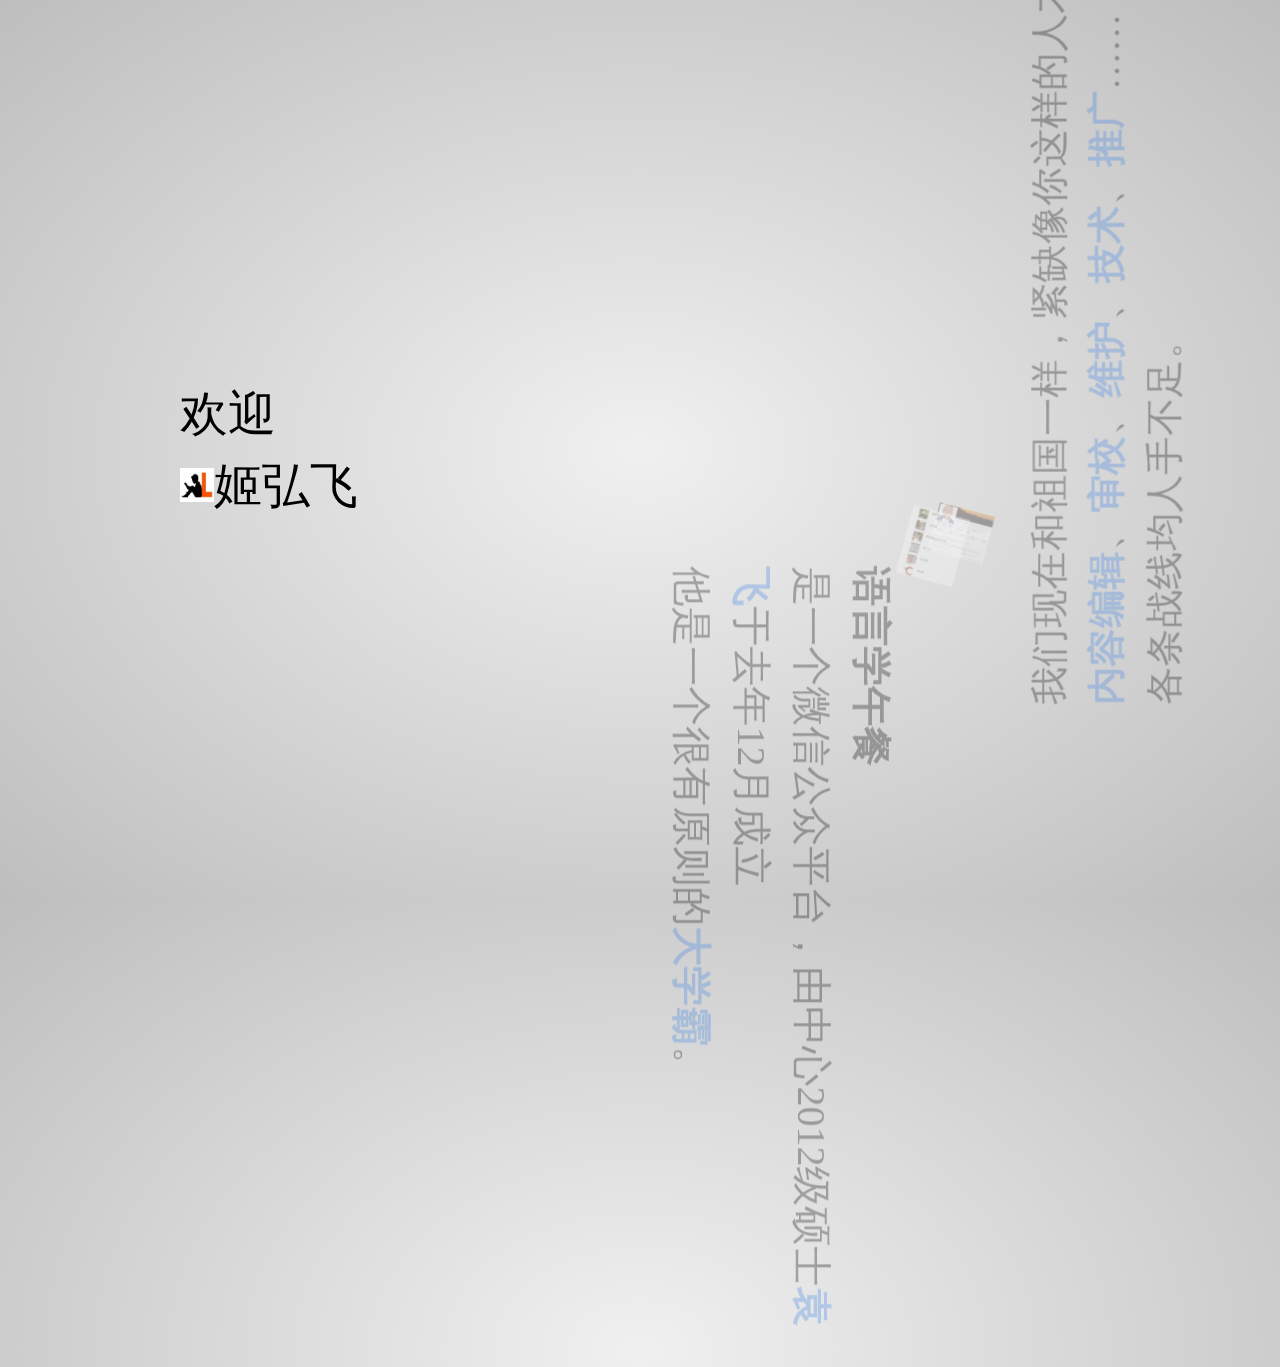
<file: index.html>
<!doctype html>


<html lang="en">
<head>
    <meta charset="utf-8" />
    <meta name="viewport" content="width=1024" />
    <meta name="apple-mobile-web-app-capable" content="yes" />
    <title>语言学午餐 招募 | by 姬弘飞</title>
    
    <meta name="description" content="9月2日上午，招募语言学午餐志愿者使用。" />
    <meta name="author" content="JI Hongfei" />

    <link href="http://fonts.googleapis.com/css?family=Open+Sans:regular,semibold,italic,italicsemibold|PT+Sans:400,700,400italic,700italic|PT+Serif:400,700,400italic,700italic" rel="stylesheet" />
    <link href="css/use.css" rel="stylesheet" />
    
    <link rel="shortcut icon" href="LL Logo.jpg" />
    <link rel="apple-touch-icon" href="LL Logo.jpg" />
</head>

<body class="impress-not-supported">
<div class="fallback-message">
    <p>Your browser <b>doesn't support the features required</b> by impress.js, so you are presented with a simplified version of this presentation.</p>
    <p>For the best experience please use the latest <b>Chrome</b>, <b>Safari</b> or <b>Firefox</b> browser.</p>
</div>

<div id="impress">

    <div id="welcome" class="step" data-x="0" data-y="0" data-z="0" data-scale="6">
        <p><font size="60px">欢迎</font></p>
        <p> <font size = "10px"><img src = "LL Logo.jpg" height="34" width="34" align="middle" />姬弘飞</font></p>
    </div>

    <div id="Ling-Lunch" class="step" data-x="850" data-y="3000" data-rotate="90" data-scale="5">
        <p><strong>语言学午餐</strong> <br/>
        是一个微信公众平台，由中心2012级硕士<span style="color:#337FE5"><strong>袁飞</strong></span>于去年12月成立 <br />
        他是一个很有原则的<span style="color:#337FE5"><strong>大学霸</strong></span>。
        </p>
    </div>

    <div id="readers" class="step" data-x="4400" data-y="2100" data-z="4000" data-rotate="180" data-scale="3">
        <p>读者总数
        <span class="scaling">8,344</span><br /><!--<span style="color:#337FE5"> 8,367</span>-->
        <img src="readers.png" title="Readers"/></p>

    </div>

    <div id="feng" class="step" data-x="2825" data-y="925" data-z="-3000" data-rotate="15" data-scale="1">
        <p><img src="figures.png" title="figures"></p>
    </div>


    <div id="figures" class="step" data-x="3525" data-y="925" data-z="-4500" data-rotate="15" data-scale="1">
        <p><img src="feng.png" title="Prof. Feng"></p>
    </div>

    
    <div id="jobs" class="step" data-x="3500" data-y="-850" data-z = "-1500" data-rotate="270" data-scale="6">
        <p>我们现在和祖国一样，紧缺像你这样的人才 <br /> 
        <b class="positioning"><span style="color:#337FE5"><strong>内容编辑</strong></span></b>、<b class="positioning"><span style="color:#337FE5"><strong>审校</strong></span></b>、<b class="positioning"><span style="color:#337FE5"><strong>维护</strong></span></b>、<b class="positioning"><span style="color:#337FE5"><strong>技术</strong></span></b>、<b class="positioning"><span style="color:#337FE5"><strong>推广</strong></span></b>……<br />
        各条战线均人手不足。
    </div>


    <div id="condition" class="step" data-x="6500" data-y="-300" data-z = "-1500" data-scale="1">
        <p><font size="6px">而我们对你唯一的<b>小要求</b>是</font></p> 
        <p class="imagination"><span style="color:#337FE5"><font size="6px">一个</font><font size = "10px"><strong>有想法</strong><strong>有信仰</strong></font><font size="6px">的研究生</font></span></p>
    </div>

    <div id="contact" class="step" data-x="6700" data-y="2000" data-rotate="20" data-scale="4">
        <p>感兴趣？</p>
        <q>欢迎发邮件给我们！</q>
        <p>linglunch@126.com</p>
    </div>

    <div id="forget" class="step" data-x="6000" data-y="4000" data-scale="2">
        <p>噢，对了……</p>
    </div>

    <div id="learnmore" class="step" data-x="6200" data-y="4300" data-z="-100" data-rotate-x="-40" data-rotate-y="10" data-scale="2">
        <p>http://ronfe.net/linglunch</p>
        <span class="footnote">你还可以<a href="letter.html">了解更多</a> ;)</span>
    </div>

    <div id="overview" class="step" data-x="3000" data-y="1500" data-scale="10">
    </div>

</div>


<div class="hint">
    <p>现在开始招人！</p>
</div>

<script>
if ("ontouchstart" in document.documentElement) { 
    document.querySelector(".hint").innerHTML = "<p>Tap on the left or right to navigate</p>";
}
</script>


<script src="js/impress.js"></script>
<script>impress().init();</script>



</body>
</html>
</file>
<file: css/use.css>
/*
    So you like the style of impress.js demo?
    Or maybe you are just curious how it was done?

    You couldn't find a better place to find out!

    Welcome to the stylesheet impress.js demo presentation.

    Please remember that it is not meant to be a part of impress.js and is
    not required by impress.js.
    I expect that anyone creating a presentation for impress.js would create
    their own set of styles.

    But feel free to read through it and learn how to get the most of what
    impress.js provides.

    And let me be your guide.

    Shall we begin?
*/


/*
    We start with a good ol' reset.
    That's the one by Eric Meyer http://meyerweb.com/eric/tools/css/reset/

    You can probably argue if it is needed here, or not, but for sure it
    doesn't do any harm and gives us a fresh start.
*/

html, body, div, span, applet, object, iframe,
h1, h2, h3, h4, h5, h6, p, blockquote, pre,
a, abbr, acronym, address, big, cite, code,
del, dfn, em, img, ins, kbd, q, s, samp,
small, strike, strong, sub, sup, tt, var,
b, u, i, center,
dl, dt, dd, ol, ul, li,
fieldset, form, label, legend,
table, caption, tbody, tfoot, thead, tr, th, td,
article, aside, canvas, details, embed,
figure, figcaption, footer, header, hgroup,
menu, nav, output, ruby, section, summary,
time, mark, audio, video {
    margin: 0;
    padding: 0;
    border: 0;
    font-size: 100%;
    font-family: Hannotate SC;
    vertical-align: baseline;
}

/* HTML5 display-role reset for older browsers */
article, aside, details, figcaption, figure,
footer, header, hgroup, menu, nav, section {
    display: block;
}
body {
    line-height: 1;
}
ol, ul {
    list-style: none;
}
blockquote, q {
    quotes: none;
}
blockquote:before, blockquote:after,
q:before, q:after {
    content: '';
    content: none;
}

table {
    border-collapse: collapse;
    border-spacing: 0;
}

/*
    Now here is when interesting things start to appear.

    We set up <body> styles with default font and nice gradient in the background.
    And yes, there is a lot of repetition there because of -prefixes but we don't
    want to leave anybody behind.
*/
body {
    font-family: 'PT Sans', sans-serif;
    min-height: 740px;

    background: rgb(215, 215, 215);
    background: -webkit-gradient(radial, 50% 50%, 0, 50% 50%, 500, from(rgb(240, 240, 240)), to(rgb(190, 190, 190)));
    background: -webkit-radial-gradient(rgb(240, 240, 240), rgb(190, 190, 190));
    background:    -moz-radial-gradient(rgb(240, 240, 240), rgb(190, 190, 190));
    background:     -ms-radial-gradient(rgb(240, 240, 240), rgb(190, 190, 190));
    background:      -o-radial-gradient(rgb(240, 240, 240), rgb(190, 190, 190));
    background:         radial-gradient(rgb(240, 240, 240), rgb(190, 190, 190));
}

/*
    Now let's bring some text styles back ...
*/
b, strong { font-weight: bold }
i, em { font-style: italic }

/*
    ... and give links a nice look.
*/
a {
    color: inherit;
    text-decoration: none;
    padding: 0 0.1em;
    background: rgba(255,255,255,0.5);
    text-shadow: -1px -1px 2px rgba(100,100,100,0.9);
    border-radius: 0.2em;

    -webkit-transition: 0.5s;
    -moz-transition:    0.5s;
    -ms-transition:     0.5s;
    -o-transition:      0.5s;
    transition:         0.5s;
}

a:hover,
a:focus {
    background: rgba(255,255,255,1);
    text-shadow: -1px -1px 2px rgba(100,100,100,0.5);
}

/*
    Because the main point behind the impress.js demo is to demo impress.js
    we display a fallback message for users with browsers that don't support
    all the features required by it.

    All of the content will be still fully accessible for them, but I want
    them to know that they are missing something - that's what the demo is
    about, isn't it?

    And then we hide the message, when support is detected in the browser.
*/

.fallback-message {
    font-family: sans-serif;
    line-height: 1.3;

    width: 780px;
    padding: 10px 10px 0;
    margin: 20px auto;

    border: 1px solid #E4C652;
    border-radius: 10px;
    background: #EEDC94;
}

.fallback-message p {
    margin-bottom: 10px;
}

.impress-supported .fallback-message {
    display: none;
}

/*
    Now let's style the presentation steps.

    We start with basics to make sure it displays correctly in everywhere ...
*/

.step {
    position: relative;
    width: 1000px;
    padding: 40px;
    margin: 20px auto;

    -webkit-box-sizing: border-box;
    -moz-box-sizing:    border-box;
    -ms-box-sizing:     border-box;
    -o-box-sizing:      border-box;
    box-sizing:         border-box;

    font-family: 'PT Serif', georgia, serif;
    font-size: 48px;
    line-height: 1.5;
}

/*
    ... and we enhance the styles for impress.js.

    Basically we remove the margin and make inactive steps a little bit transparent.
*/
.impress-enabled .step {
    margin: 0;
    opacity: 0.3;

    -webkit-transition: opacity 1s;
    -moz-transition:    opacity 1s;
    -ms-transition:     opacity 1s;
    -o-transition:      opacity 1s;
    transition:         opacity 1s;
}

.impress-enabled .step.active { opacity: 1 }

/*
    These 'slide' step styles were heavily inspired by HTML5 Slides:
    http://html5slides.googlecode.com/svn/trunk/styles.css

    ;)

    They cover everything what you see on first three steps of the demo.
*/
.slide {
    display: block;

    width: 900px;
    height: 700px;
    padding: 40px 60px;

    background-color: white;
    border: 1px solid rgba(0, 0, 0, .3);
    border-radius: 10px;
    box-shadow: 0 2px 6px rgba(0, 0, 0, .1);

    color: rgb(102, 102, 102);
    text-shadow: 0 2px 2px rgba(0, 0, 0, .1);

    font-family: 'Open Sans', Arial, sans-serif;
    font-size: 30px;
    line-height: 36px;
    letter-spacing: -1px;
}

.slide q {
    display: block;
    font-size: 50px;
    line-height: 72px;

    margin-top: 100px;
}

.slide q strong {
    white-space: nowrap;
}

/*
    And now we start to style each step separately.

    I agree that this may be not the most efficient, object-oriented and
    scalable way of styling, but most of steps have quite a custom look
    and typography tricks here and there, so they had to be styled separately.

    First is the title step with a big <h1> (no room for padding) and some
    3D positioning along Z axis.
*/

#title {
    padding: 0;
}

#title .try {
    font-size: 64px;
    position: absolute;
    top: -0.5em;
    left: 1.5em;

    -webkit-transform: translateZ(20px);
    -moz-transform:    translateZ(20px);
    -ms-transform:     translateZ(20px);
    -o-transform:      translateZ(20px);
    transform:         translateZ(20px);
}

#title h1 {
    font-size: 190px;

    -webkit-transform: translateZ(50px);
    -moz-transform:    translateZ(50px);
    -ms-transform:     translateZ(50px);
    -o-transform:      translateZ(50px);
    transform:         translateZ(50px);
}

#title .footnote {
    font-size: 32px;
}

/*
    Second step is nothing special, just a text with a link, so it doesn't need
    any special styling.

    Let's move to 'big thoughts' with centered text and custom font sizes.
*/
#big {
    width: 600px;
    text-align: center;
    font-size: 60px;
    line-height: 1;
}

#big b {
    display: block;
    font-size: 250px;
    line-height: 250px;
}

#big .thoughts {
    font-size: 90px;
    line-height: 150px;
}

/*
    'Tiny ideas' just need some tiny styling.
*/
#tiny {
    width: 500px;
    text-align: center;
}

/*
    This step has some animated text ...
*/
#ing { width: 500px }

/*
    ... so we define display to `inline-block` to enable transforms and
    transition duration to 0.5s ...
*/
#ing b {
    display: inline-block;
    -webkit-transition: 0.5s;
    -moz-transition:    0.5s;
    -ms-transition:     0.5s;
    -o-transition:      0.5s;
    transition:         0.5s;
}

/*
    ... and we want 'positioning` word to move up a bit when the step gets
    `present` class ...
*/
#ing.present .positioning {
    -webkit-transform: translateY(-10px);
    -moz-transform:    translateY(-10px);
    -ms-transform:     translateY(-10px);
    -o-transform:      translateY(-10px);
    transform:         translateY(-10px);
}

/*
    ... 'rotating' to rotate a quarter of a second later ...
*/
#ing.present .rotating {
    -webkit-transform: rotate(-10deg);
    -moz-transform:    rotate(-10deg);
    -ms-transform:     rotate(-10deg);
    -o-transform:      rotate(-10deg);
    transform:         rotate(-10deg);

    -webkit-transition-delay: 0.25s;
    -moz-transition-delay:    0.25s;
    -ms-transition-delay:     0.25s;
    -o-transition-delay:      0.25s;
    transition-delay:         0.25s;
}

/*
    ... and 'scaling' to scale down after another quarter of a second.
*/
#ing.present .scaling {
    -webkit-transform: scale(0.7);
    -moz-transform:    scale(0.7);
    -ms-transform:     scale(0.7);
    -o-transform:      scale(0.7);
    transform:         scale(0.7);

    -webkit-transition-delay: 0.5s;
    -moz-transition-delay:    0.5s;
    -ms-transition-delay:     0.5s;
    -o-transition-delay:      0.5s;
    transition-delay:         0.5s;
}

/*
    The 'imagination' step is again some boring font-sizing.
*/

#imagination {
    width: 600px;
}

#imagination .imagination {
    font-size: 78px;
}

/*
    There is nothing really special about 'use the source, Luke' step, too,
    except maybe of the Yoda background.

    As you can see below I've 'hard-coded' it in data URL.
    That's not the best way to serve images, but because that's just this one
    I decided it will be OK to have it this way.

    Just make sure you don't blindly copy this approach.
*/
#source {
    width: 700px;
    padding-bottom: 300px;

    /* Yoda Icon :: Pixel Art from Star Wars http://www.pixeljoint.com/pixelart/1423.htm */
    background-image: url([data-uri]);
    background-position: bottom right;
    background-repeat: no-repeat;
}

#source q {
    font-size: 60px;
}

/*
    And the "it's in 3D" step again brings some 3D typography - just for fun.

    Because we want to position <span> elements in 3D we set transform-style to
    `preserve-3d` on the paragraph.
    It is not needed by webkit browsers, but it is in Firefox. It's hard to say
    which behaviour is correct as 3D transforms spec is not very clear about it.
*/
#its-in-3d p {
    -webkit-transform-style: preserve-3d;
    -moz-transform-style:    preserve-3d; /* Y U need this Firefox?! */
    -ms-transform-style:     preserve-3d;
    -o-transform-style:      preserve-3d;
    transform-style:         preserve-3d;
}

/*
    Below we position each word separately along Z axis and we want it to transition
    to default position in 0.5s when the step gets `present` class.

    Quite a simple idea, but lot's of styles and prefixes.
*/
#its-in-3d span,
#its-in-3d b {
    display: inline-block;
    -webkit-transform: translateZ(40px);
    -moz-transform:    translateZ(40px);
    -ms-transform:     translateZ(40px);
    -o-transform:      translateZ(40px);
     transform:        translateZ(40px);

    -webkit-transition: 0.5s;
    -moz-transition:    0.5s;
    -ms-transition:     0.5s;
    -o-transition:      0.5s;
    transition:         0.5s;
}

#its-in-3d .have {
    -webkit-transform: translateZ(-40px);
    -moz-transform:    translateZ(-40px);
    -ms-transform:     translateZ(-40px);
    -o-transform:      translateZ(-40px);
    transform:         translateZ(-40px);
}

#its-in-3d .you {
    -webkit-transform: translateZ(20px);
    -moz-transform:    translateZ(20px);
    -ms-transform:     translateZ(20px);
    -o-transform:      translateZ(20px);
    transform:         translateZ(20px);
}

#its-in-3d .noticed {
    -webkit-transform: translateZ(-40px);
    -moz-transform:    translateZ(-40px);
    -ms-transform:     translateZ(-40px);
    -o-transform:      translateZ(-40px);
    transform:         translateZ(-40px);
}

#its-in-3d .its {
    -webkit-transform: translateZ(60px);
    -moz-transform:    translateZ(60px);
    -ms-transform:     translateZ(60px);
    -o-transform:      translateZ(60px);
    transform:         translateZ(60px);
}

#its-in-3d .in {
    -webkit-transform: translateZ(-10px);
    -moz-transform:    translateZ(-10px);
    -ms-transform:     translateZ(-10px);
    -o-transform:      translateZ(-10px);
    transform:         translateZ(-10px);
}

#its-in-3d .footnote {
    font-size: 32px;

    -webkit-transform: translateZ(-10px);
    -moz-transform:    translateZ(-10px);
    -ms-transform:     translateZ(-10px);
    -o-transform:      translateZ(-10px);
    transform:         translateZ(-10px);
}

#its-in-3d.present span,
#its-in-3d.present b {
    -webkit-transform: translateZ(0px);
    -moz-transform:    translateZ(0px);
    -ms-transform:     translateZ(0px);
    -o-transform:      translateZ(0px);
    transform:         translateZ(0px);
}

/*
    The last step is an overview.
    There is no content in it, so we make sure it's not visible because we want
    to be able to click on other steps.

*/
#overview { display: none }

/*
    We also make other steps visible and give them a pointer cursor using the
    `impress-on-` class.
*/
.impress-on-overview .step {
    opacity: 1;
    cursor: pointer;
}


/*
    Now, when we have all the steps styled let's give users a hint how to navigate
    around the presentation.

    The best way to do this would be to use JavaScript, show a delayed hint for a
    first time users, then hide it and store a status in cookie or localStorage...

    But I wanted to have some CSS fun and avoid additional scripting...

    Let me explain it first, so maybe the transition magic will be more readable
    when you read the code.

    First of all I wanted the hint to appear only when user is idle for a while.
    You can't detect the 'idle' state in CSS, but I delayed a appearing of the
    hint by 5s using transition-delay.

    You also can't detect in CSS if the user is a first-time visitor, so I had to
    make an assumption that I'll only show the hint on the first step. And when
    the step is changed hide the hint, because I can assume that user already
    knows how to navigate.

    To summarize it - hint is shown when the user is on the first step for longer
    than 5 seconds.

    The other problem I had was caused by the fact that I wanted the hint to fade
    in and out. It can be easily achieved by transitioning the opacity property.
    But that also meant that the hint was always on the screen, even if totally
    transparent. It covered part of the screen and you couldn't correctly clicked
    through it.
    Unfortunately you cannot transition between display `block` and `none` in pure
    CSS, so I needed a way to not only fade out the hint but also move it out of
    the screen.

    I solved this problem by positioning the hint below the bottom of the screen
    with CSS transform and moving it up to show it. But I also didn't want this move
    to be visible. I wanted the hint only to fade in and out visually, so I delayed
    the fade in transition, so it starts when the hint is already in its correct
    position on the screen.

    I know, it sounds complicated ... maybe it would be easier with the code?
*/

.hint {
    /*
        We hide the hint until presentation is started and from browsers not supporting
        impress.js, as they will have a linear scrollable view ...
    */
    display: none;

    /*
        ... and give it some fixed position and nice styles.
    */
    position: fixed;
    left: 0;
    right: 0;
    bottom: 200px;

    background: rgba(0,0,0,0.5);
    color: #EEE;
    text-align: center;

    font-size: 50px;
    padding: 20px;

    z-index: 100;

    /*
        By default we don't want the hint to be visible, so we make it transparent ...
    */
    opacity: 0;

    /*
        ... and position it below the bottom of the screen (relative to it's fixed position)
    */
    -webkit-transform: translateY(400px);
    -moz-transform:    translateY(400px);
    -ms-transform:     translateY(400px);
    -o-transform:      translateY(400px);
    transform:         translateY(400px);

    /*
        Now let's imagine that the hint is visible and we want to fade it out and move out
        of the screen.

        So we define the transition on the opacity property with 1s duration and another
        transition on transform property delayed by 1s so it will happen after the fade out
        on opacity finished.

        This way user will not see the hint moving down.
    */
    -webkit-transition: opacity 1s, -webkit-transform 0.5s 1s;
    -moz-transition:    opacity 1s,    -moz-transform 0.5s 1s;
    -ms-transition:     opacity 1s,     -ms-transform 0.5s 1s;
    -o-transition:      opacity 1s,      -o-transform 0.5s 1s;
    transition:         opacity 1s,         transform 0.5s 1s;
}

/*
    Now we 'enable' the hint when presentation is initialized ...
*/
.impress-enabled .hint { display: block }

/*
    ... and we will show it when the first step (with id 'bored') is active.
*/
.impress-on-bored .hint {
    /*
        We remove the transparency and position the hint in its default fixed
        position.
    */
    opacity: 1;

    -webkit-transform: translateY(0px);
    -moz-transform:    translateY(0px);
    -ms-transform:     translateY(0px);
    -o-transform:      translateY(0px);
    transform:         translateY(0px);

    /*
        Now for fade in transition we have the oposite situation from the one
        above.

        First after 4.5s delay we animate the transform property to move the hint
        into its correct position and after that we fade it in with opacity
        transition.
    */
    -webkit-transition: opacity 1s 5s, -webkit-transform 0.5s 4.5s;
    -moz-transition:    opacity 1s 5s,    -moz-transform 0.5s 4.5s;
    -ms-transition:     opacity 1s 5s,     -ms-transform 0.5s 4.5s;
    -o-transition:      opacity 1s 5s,      -o-transform 0.5s 4.5s;
    transition:         opacity 1s 5s,         transform 0.5s 4.5s;
}

/*
    And as the last thing there is a workaround for quite strange bug.
    It happens a lot in Chrome. I don't remember if I've seen it in Firefox.

    Sometimes the element positioned in 3D (especially when it's moved back
    along Z axis) is not clickable, because it falls 'behind' the <body>
    element.

    To prevent this, I decided to make <body> non clickable by setting
    pointer-events property to `none` value.
    Value if this property is inherited, so to make everything else clickable
    I bring it back on the #impress element.

    If you want to know more about `pointer-events` here are some docs:
    https://developer.mozilla.org/en/CSS/pointer-events

    There is one very important thing to notice about this workaround - it makes
    everything 'unclickable' except what's in #impress element.

    So use it wisely ... or don't use at all.
*/
.impress-enabled          { pointer-events: none }
.impress-enabled #impress { pointer-events: auto }

/*
    There is one funny thing I just realized.

    Thanks to this workaround above everything except #impress element is invisible
    for click events. That means that the hint element is also not clickable.
    So basically all of this transforms and delayed transitions trickery was probably
    not needed at all...

    But it was fun to learn about it, wasn't it?
*/

/*
    That's all I have for you in this file.
    Thanks for reading. I hope you enjoyed it at least as much as I enjoyed writing it
    for you.
*/
</file>
